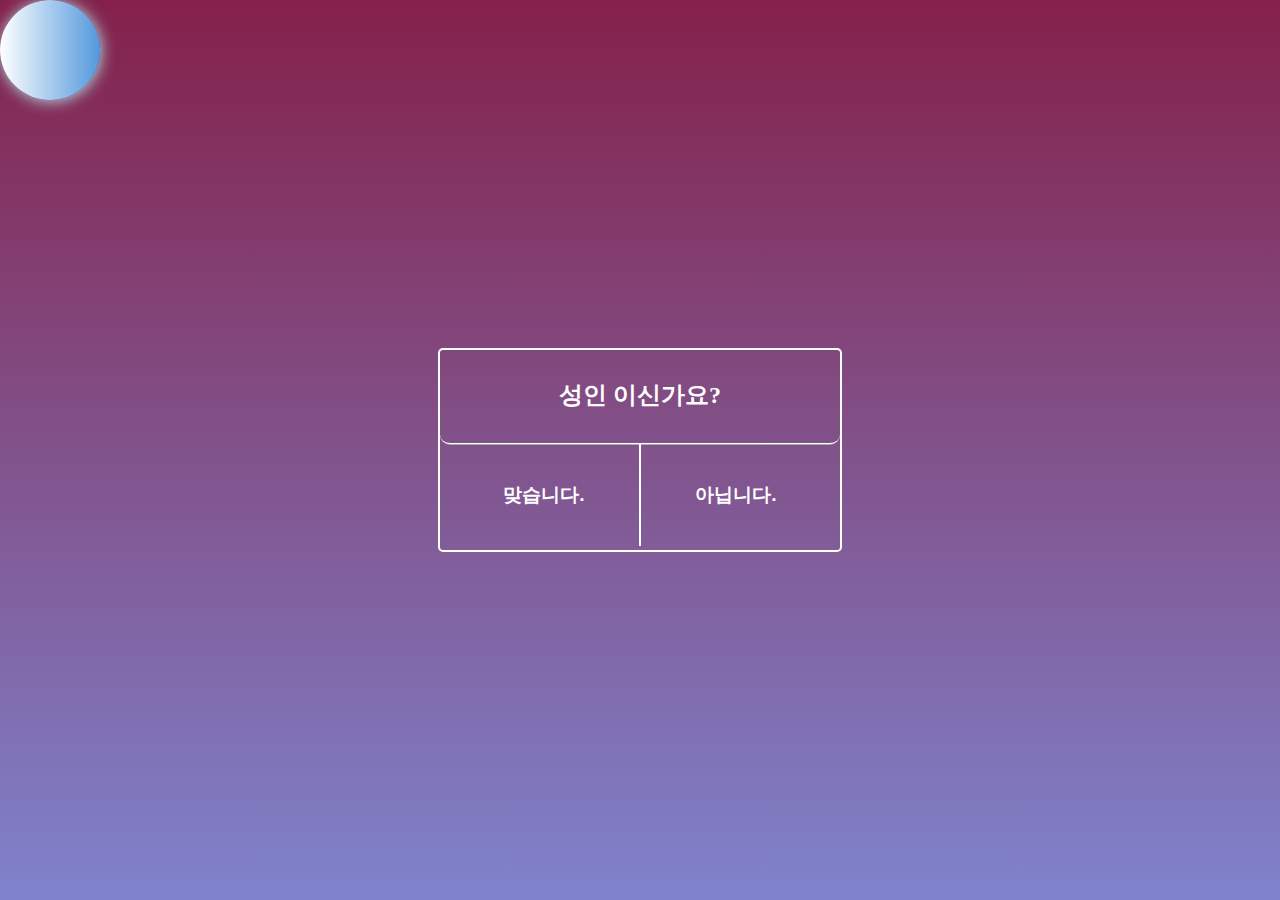
<file: 마우스커서애니메이션2/index.html>
<!DOCTYPE html>
<html lang="en">
  <head>
    <meta charset="UTF-8" />
    <meta http-equiv="X-UA-Compatible" content="IE=edge" />
    <meta name="viewport" content="width=device-width, initial-scale=1.0" />
    <title>Document</title>
    <link rel="stylesheet" href="./style.css" />
  </head>
  <body>
    <!-- 모달 컨테이너 -->
    <article class="modal_con">
      <!-- 모달 내 콘텐츠 컨테이너 -->
      <div class="modal_content">
        <div class="title_con">
          <h2 id="question">성인 이신가요?</h2>
        </div>
        <div class="btn_con">
          <button id="yes">맞습니다.</button>
          <span></span>
          <button id="no">아닙니다.</button>
        </div>
      </div>
    </article>
    <!-- 마우스 포인터 -->
    <article id="mouse_pointer"></article>

    <script src="./app.js"></script>
  </body>
</html>
</file>
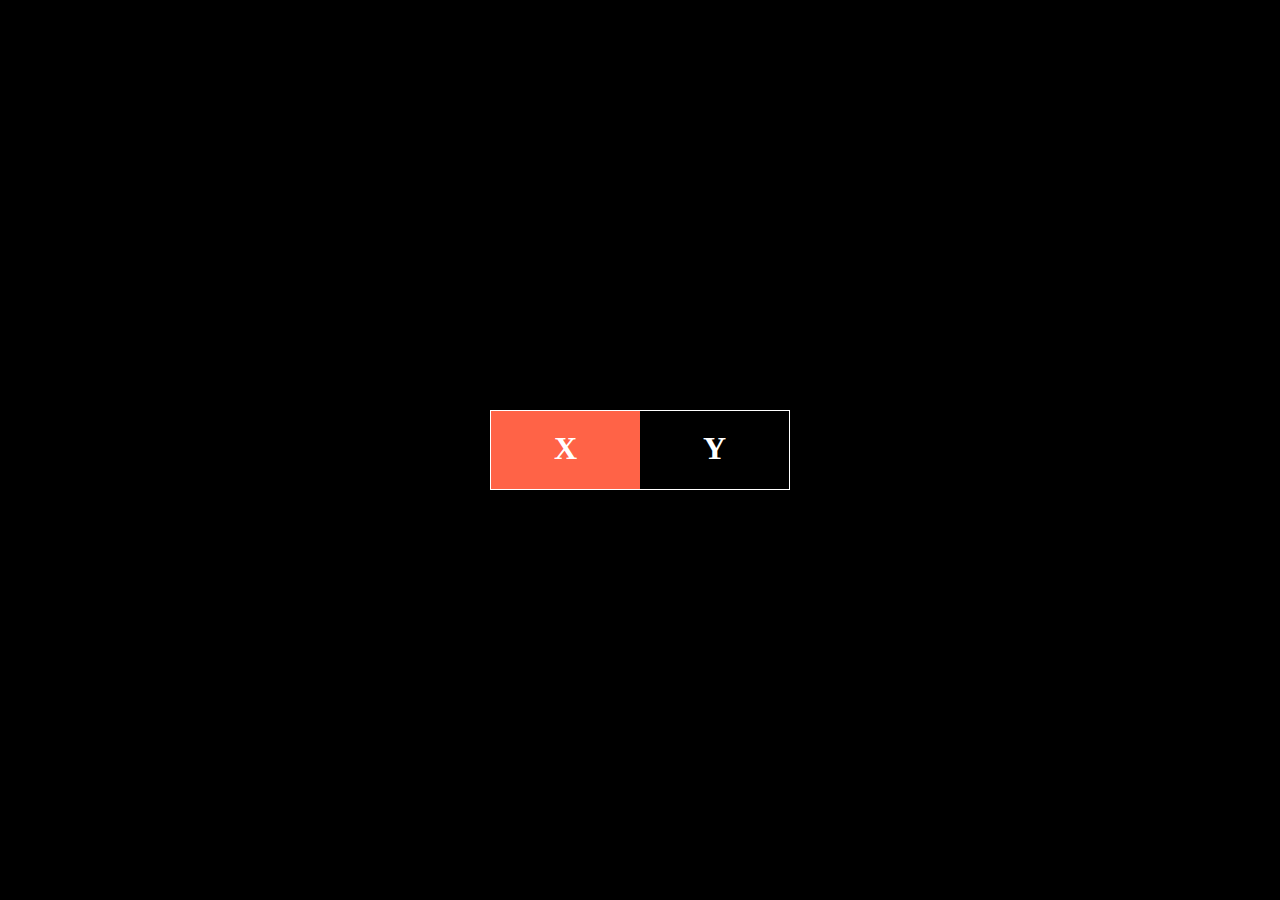
<file: 표지판움직이기/index.html>
<!DOCTYPE html>
<html lang="en">
<head>
    <meta charset="UTF-8">
    <meta http-equiv="X-UA-Compatible" content="IE=edge">
    <meta name="viewport" content="width=device-width, initial-scale=1.0">
    <title>Document</title>
    <link rel="stylesheet" href="./style.css">
</head>
<body>
    <div class="표지판">
        <p id="X">X</p>
        <p id="Y">Y</p>
    </div>
    
    <script src="./app.js"></script>
</body>
</html>
</file>
<file: 마우스커서애니메이션2/style.css>
* {
  margin: 0;
  padding: 0;
  color: white;
  cursor: none;
}

body {
  background: linear-gradient(0deg, rgb(127, 131, 204), rgb(132, 33, 74));
  position: relative;
  width: 100%;
  height: 100vh;
  overflow: hidden;
}

/* 모달창 전체 컨테이너 */
.modal_con {
  position: relative;
  border-radius: 5px;
  width: 400px;
  height: 200px;
  position: absolute;
  left: 50%;
  top: 50%;
  translate: -50% -50%;
  justify-content: center;
  flex-direction: column;
  background-color: transparent;
  border: 2px solid white;
}

/* 성인이신가요를 감싼 컨테이너 */
.title_con {
  padding-top: 1.8em;
  width: 100%;
  border-bottom: 2px ridge rgb(255, 255, 255);
  border-radius: 10px;
}

/* title */
#question {
  text-align: center;
  padding-bottom: 2rem;
}

/* 버튼 컨테이너 */
.btn_con {
  position: absolute;
  display: flex;
  width: 100%;
  text-align: center;
  height: 100px;
  align-items: center;
  justify-content: center;
}

/* 버튼 사이에 선 */
.btn_con span {
  text-align: center;
  height: 100%;
  border: 1px solid rgb(255, 255, 255);
}

/* 맞습니다. 아닙니다 버튼 */
#yes,
#no {
  position: relative;
  background-color: transparent;
  font-size: 1.2rem;
  height: 30%;
  font-weight: 600;
  border: hidden;
  height: 100%;
  width: 150px;
  margin: 0 20px 0 20px;
  border-radius: 50%;
}

/* :is( ) 를 사용하면 ()안의 모든 태그에 동일한 가상요소,의사 클래스 지정가능  */
:is(#yes, #no):hover {
  color: rgb(232, 244, 104);
  border-radius: 50%;
  text-transform: lowercase;
}

/* 마우스 포인터 */
#mouse_pointer {
  transition: 0.5s scale;
  position: absolute;
  background: linear-gradient(90deg, rgb(255, 255, 255), rgb(83, 152, 221));
  width: 100px;
  box-shadow: 1px 1px 15px powderblue;
  height: 100px;
  top: 0;
  border-radius: 50%;
  z-index: -1;
}
</file>
<file: 표지판움직이기/style.css>
* {
  margin: 0;
  box-sizing: border-box;
}

body{
    background-color: black;
    color:white;
    width: 100%;
    height: 100vh;
}

.표지판{
    left: 50%;
    top: 50%;
    position: absolute;
    transform: translate(-50%,-50%);
    width: 300px;
    height: 80px;
    border: 1px solid white;
    display: flex;
    align-items: center;
    text-align: center;
    justify-content: center;
    
}

.표지판 p{
    font-weight: bold;
    line-height: 75px;
    font-size: 2em;
    width: 50%;
    height: 100%;
    background-color: tomato;
}

.표지판 p:last-child{
    background-color: black;
}
</file>
